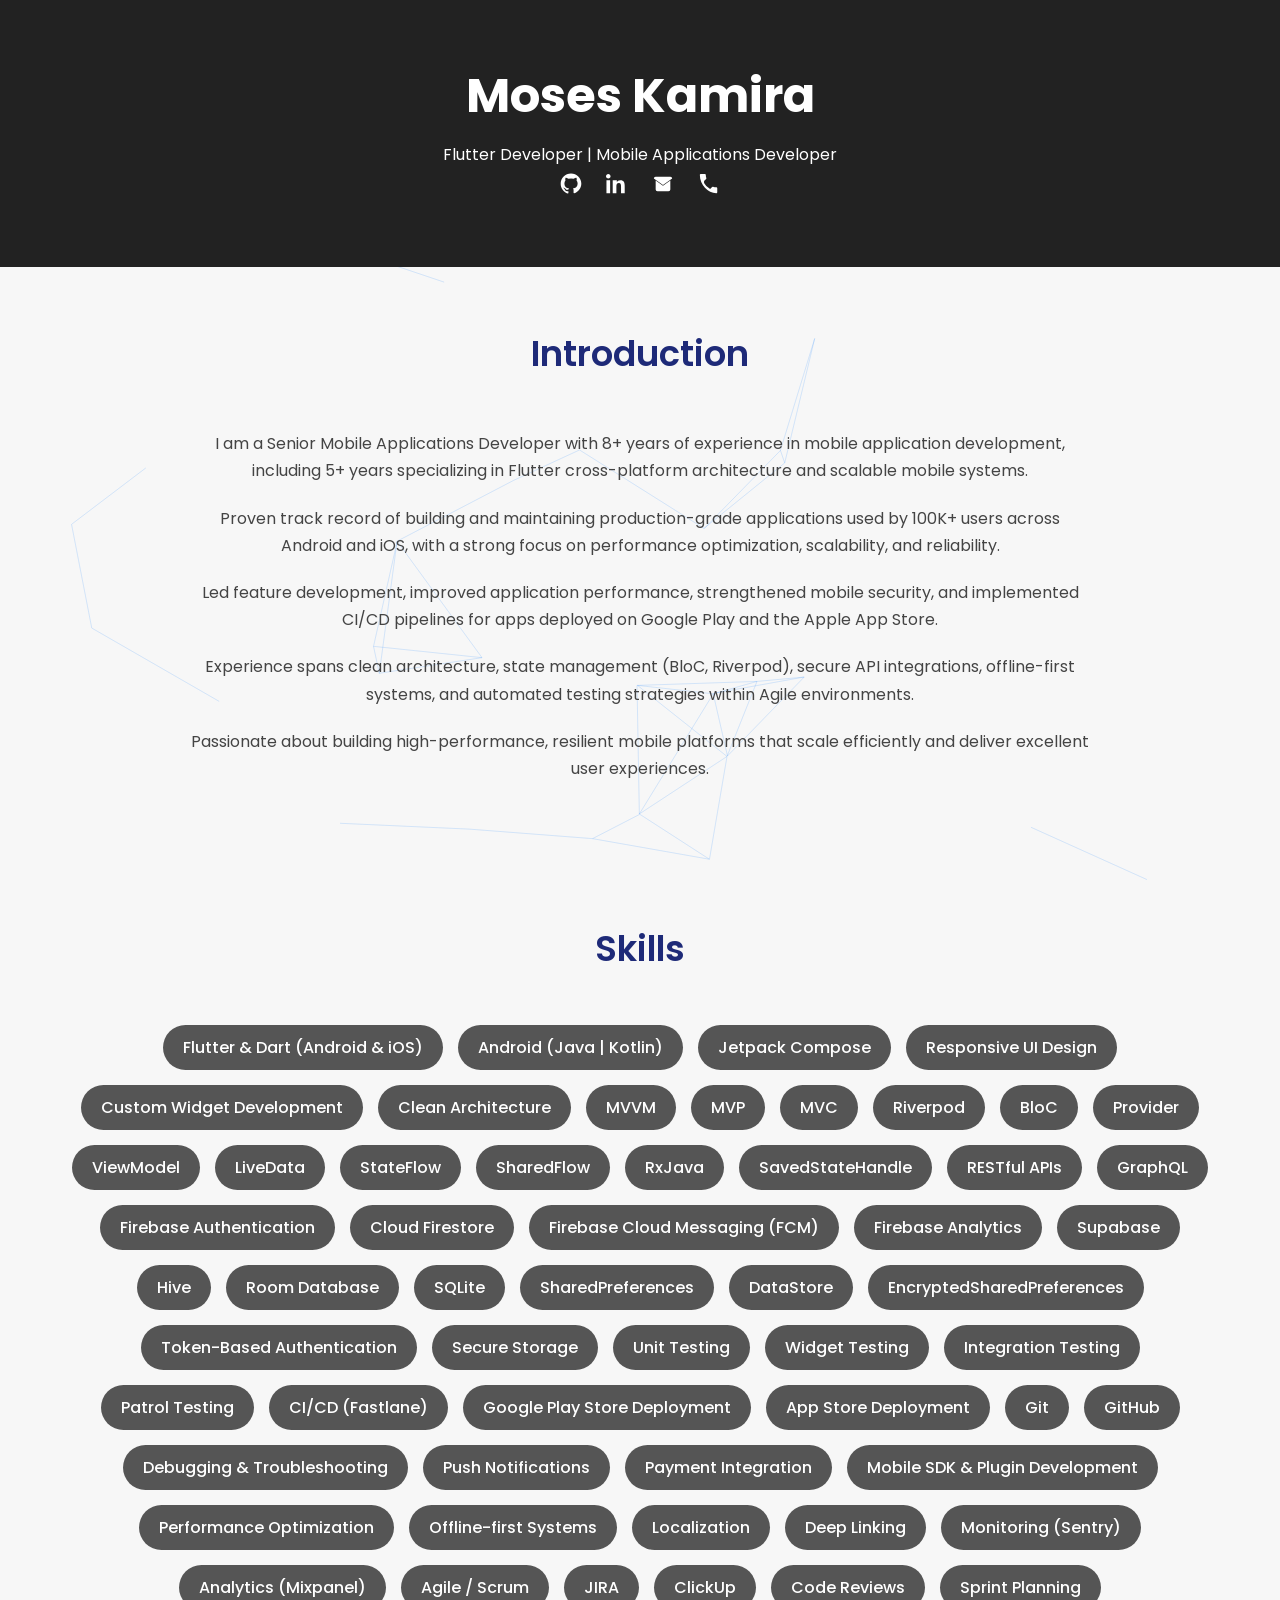
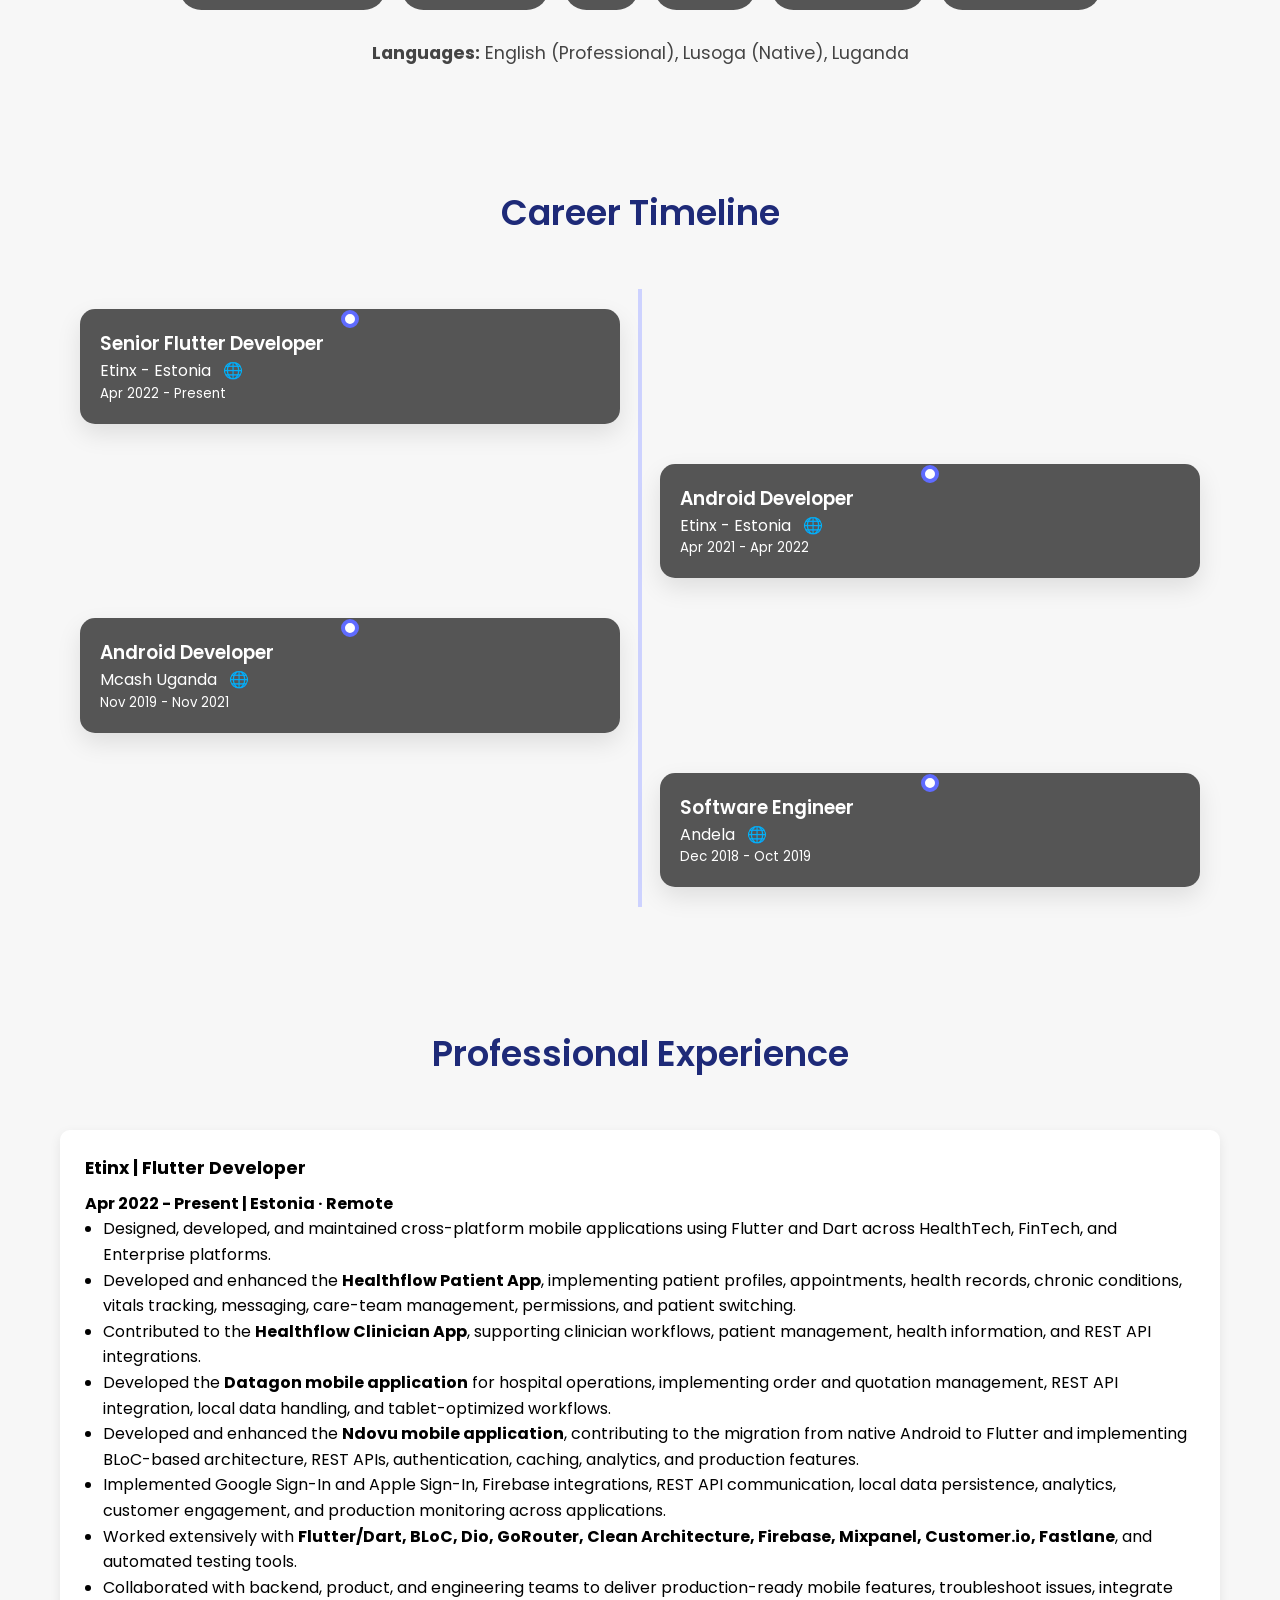
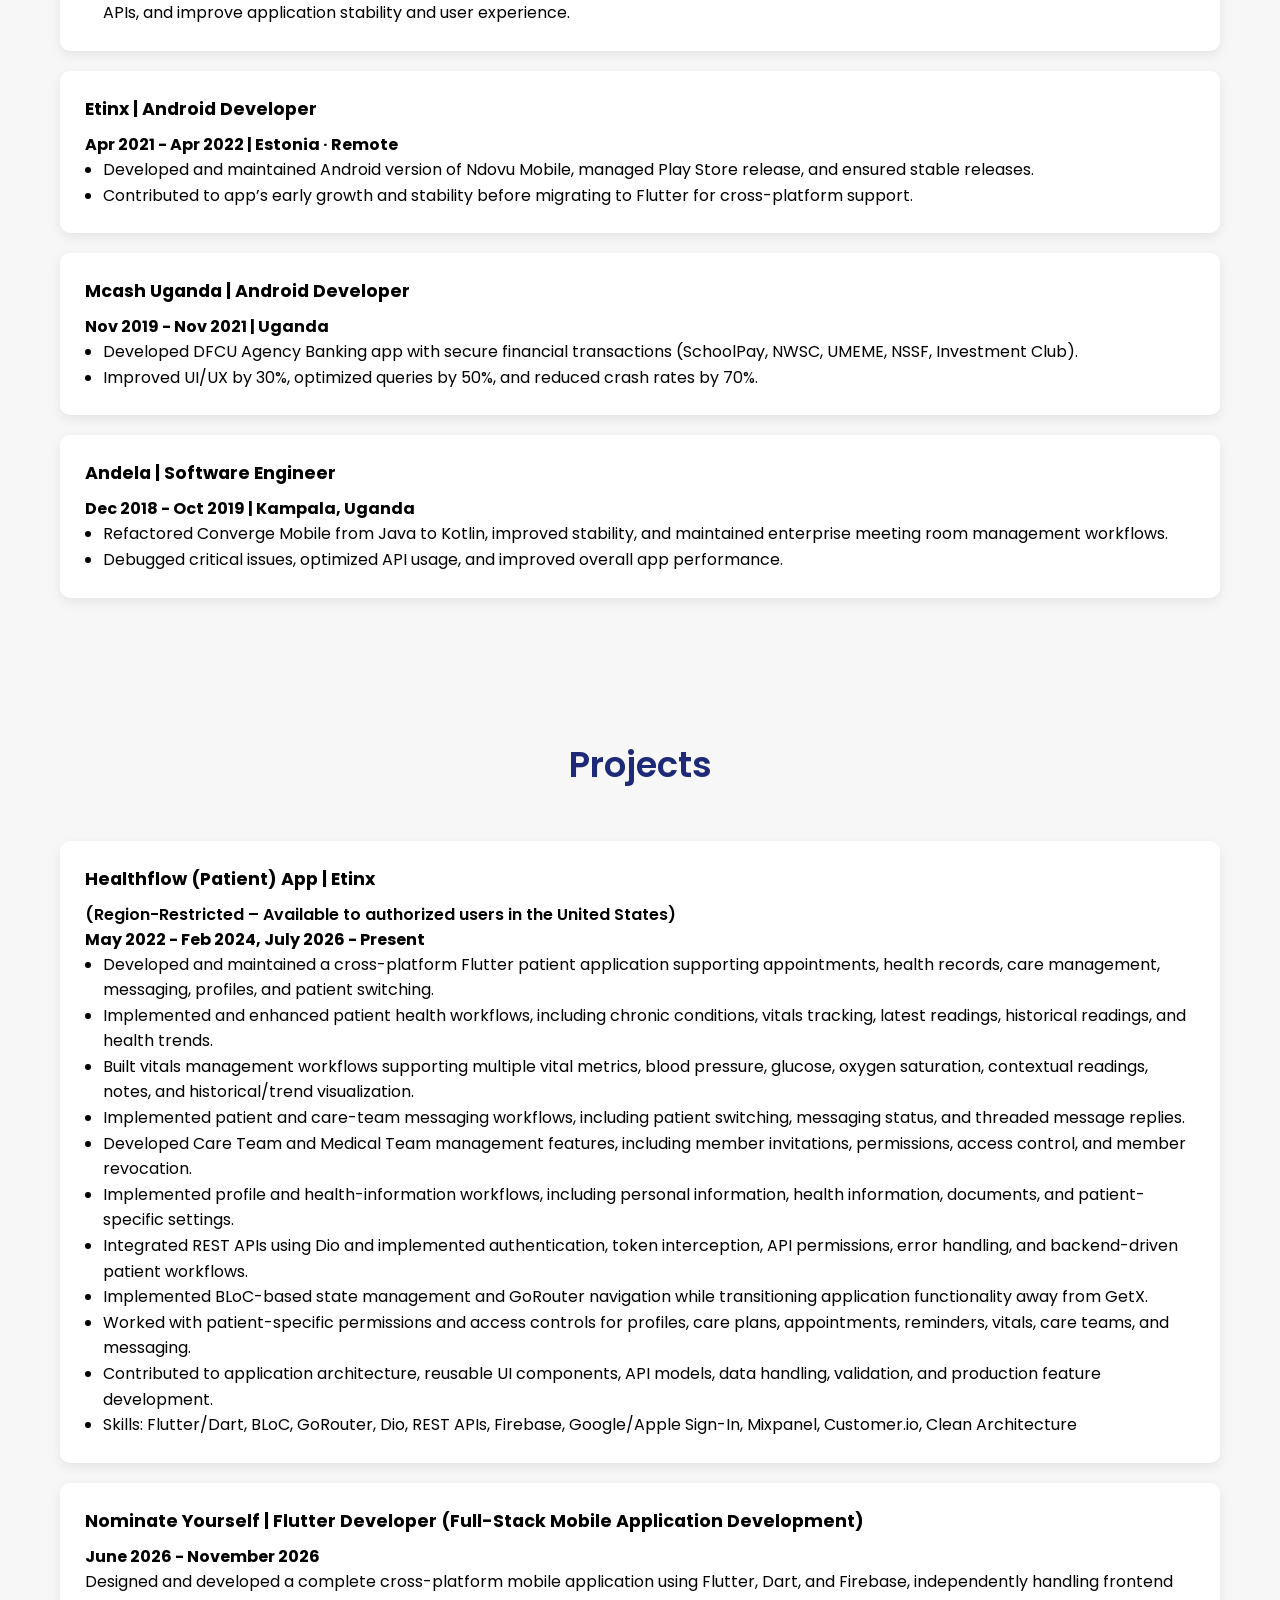
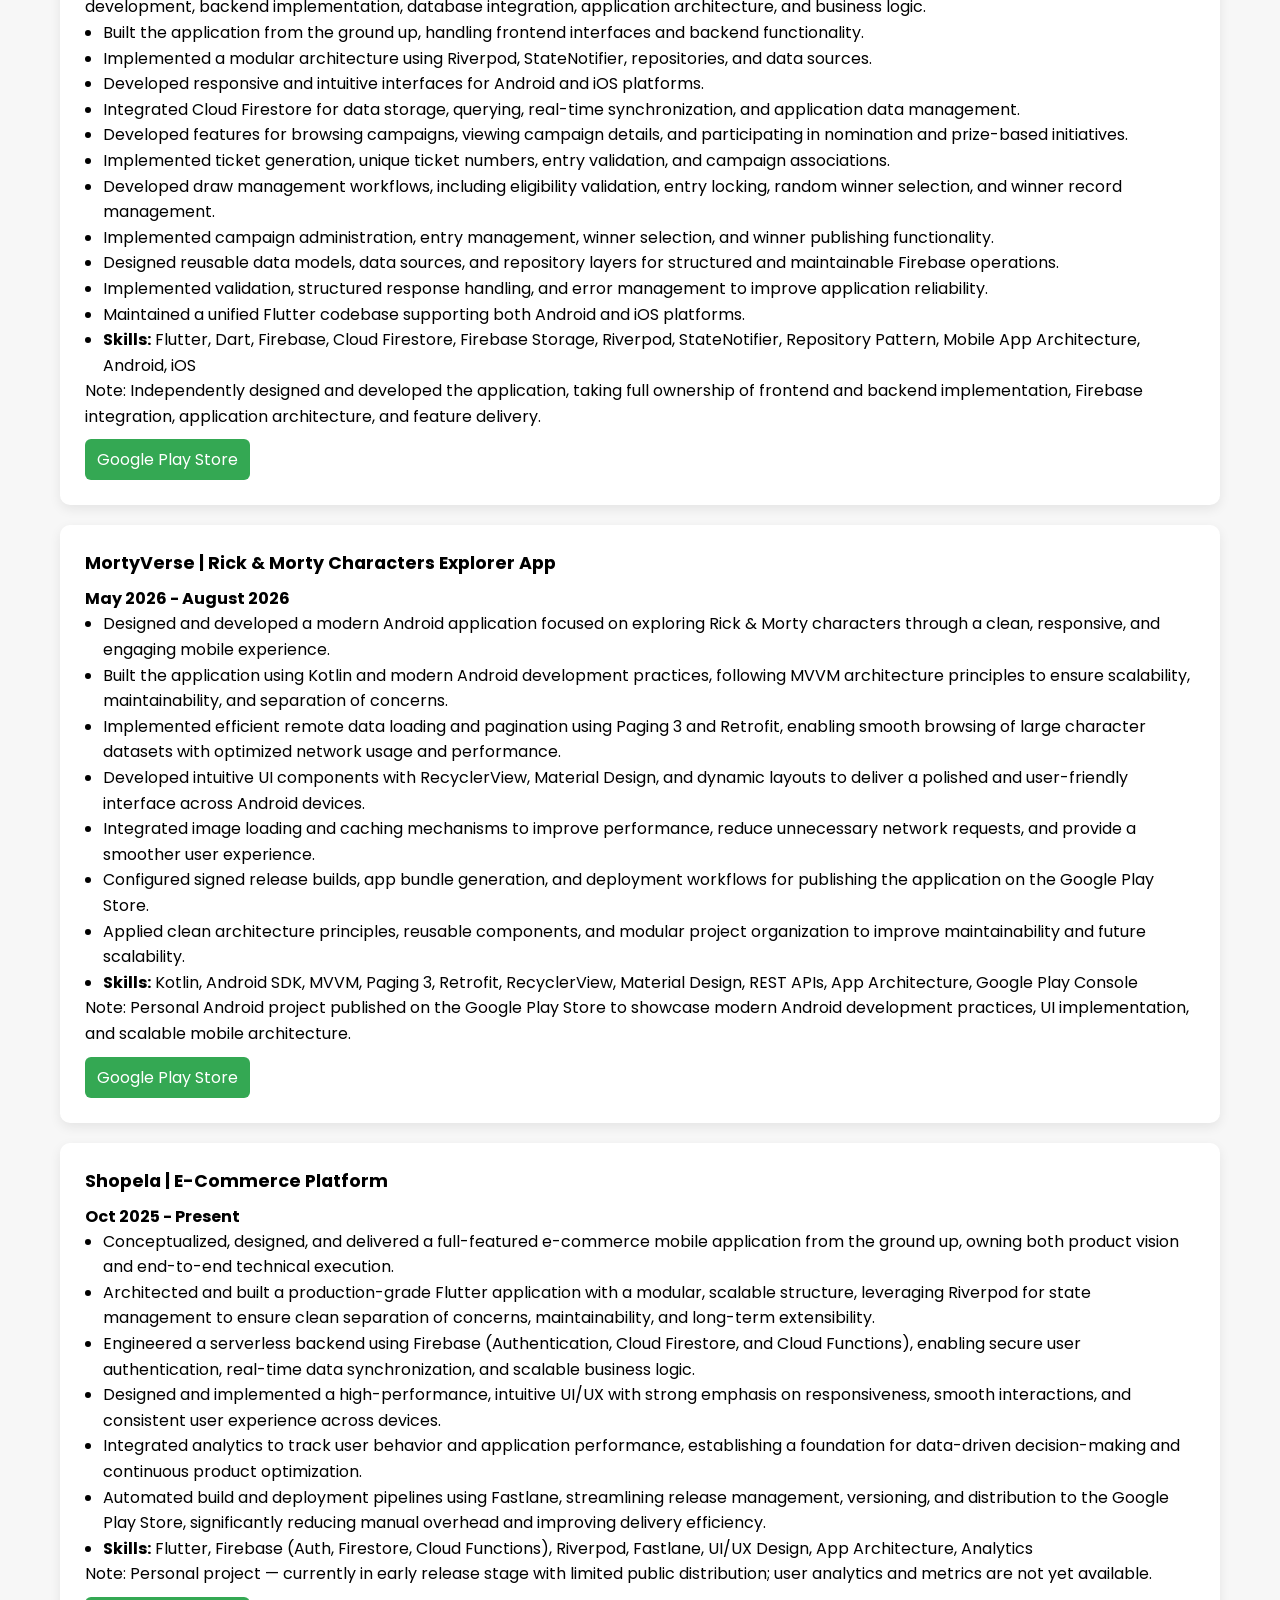
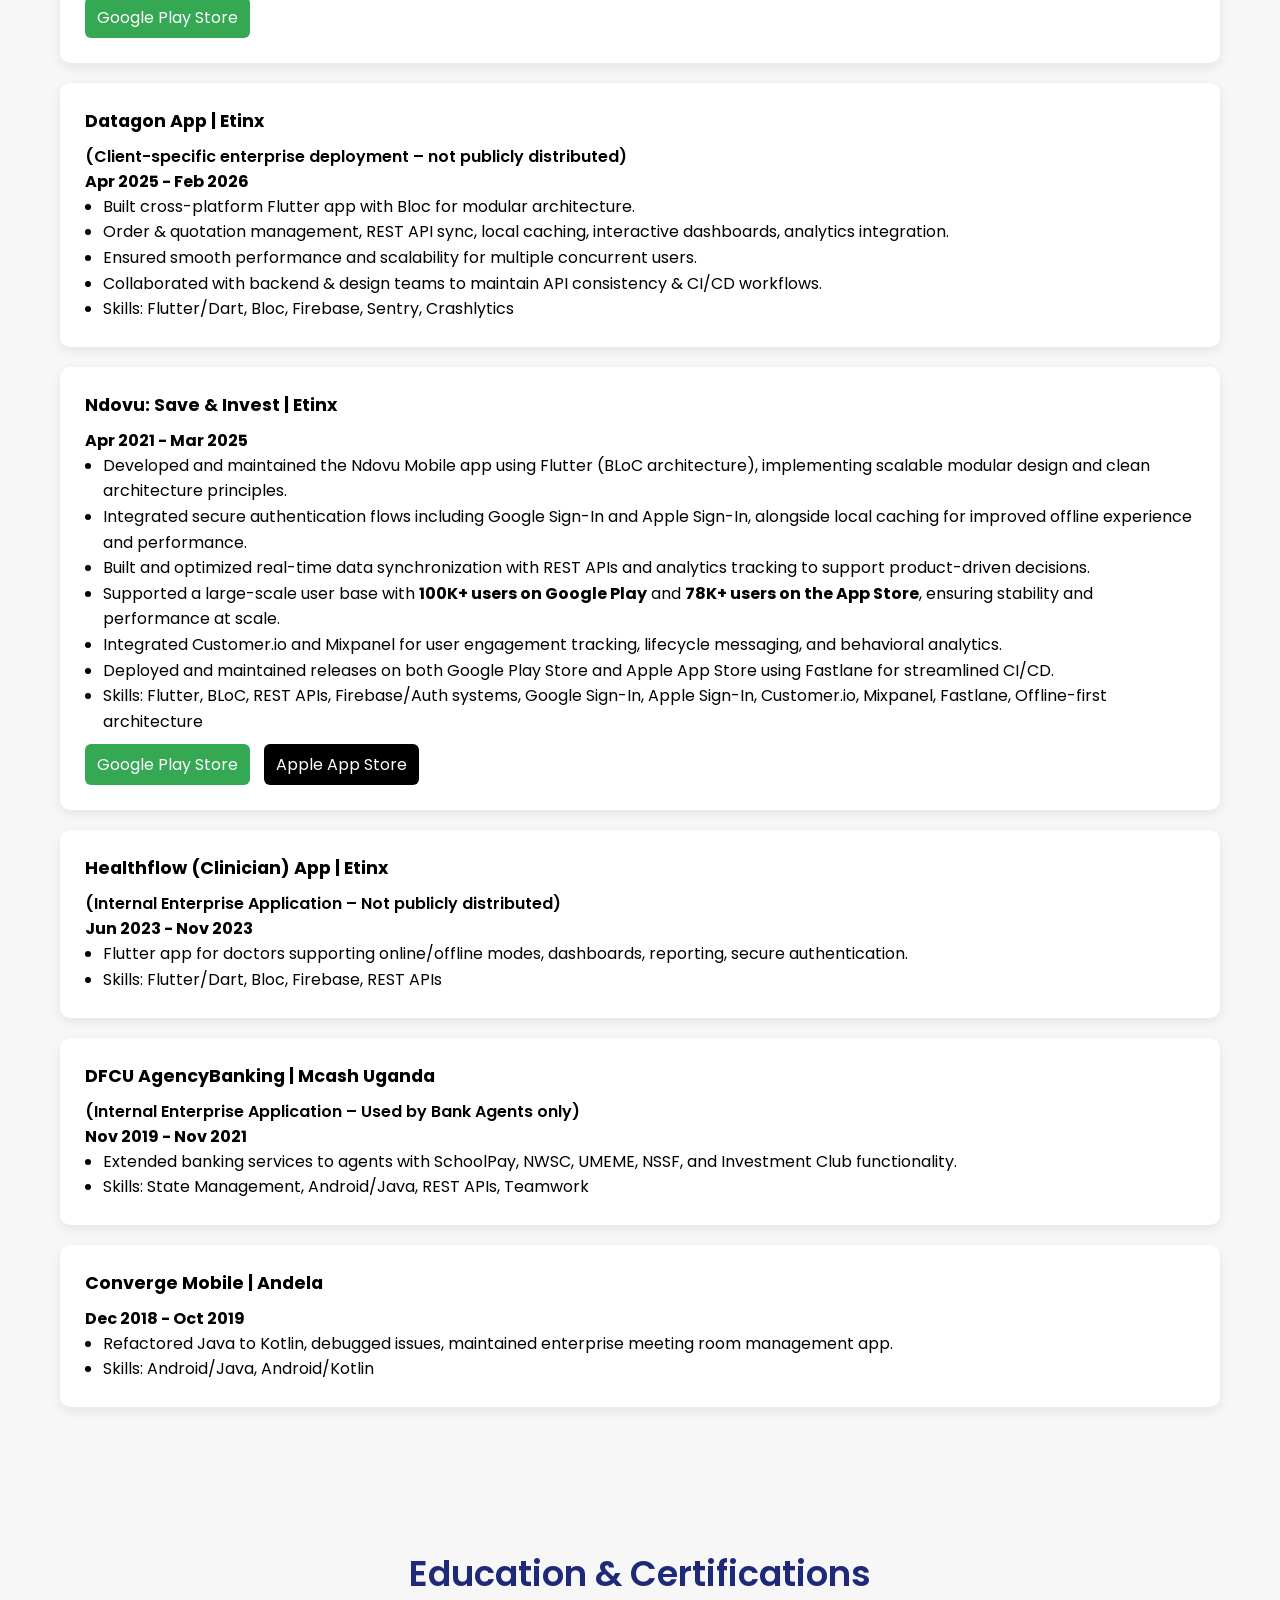
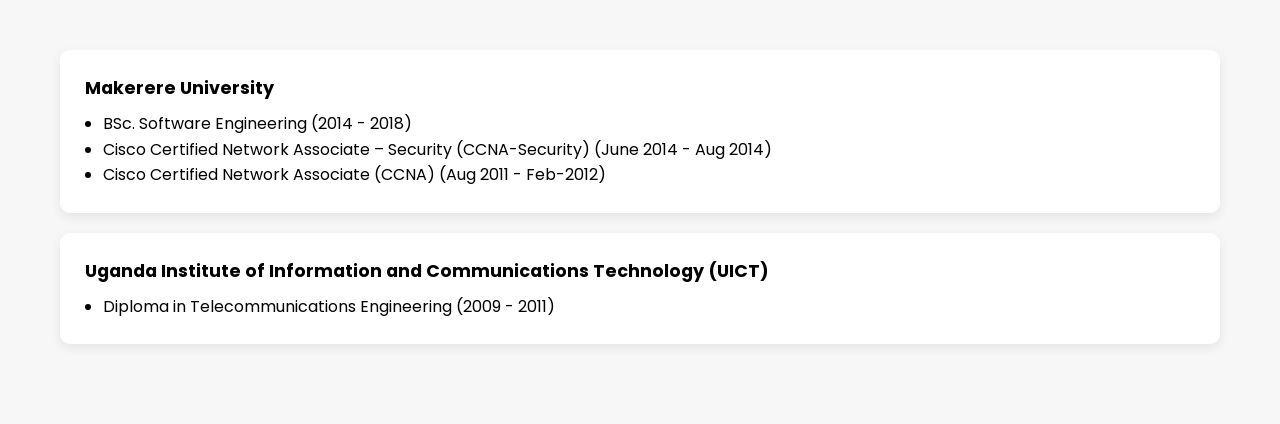
<file: index.html>
<html lang="en">
<head>
    <meta charset="UTF-8">
    <meta name="viewport" content="width=device-width, initial-scale=1.0">
    <title>Moses Kamira - Flutter Developer Portfolio</title>
    <link href="https://fonts.googleapis.com/css2?family=Poppins:wght@300;400;500;600;700&display=swap"
          rel="stylesheet">
    <link href="css/styles.css" rel="stylesheet">
</head>
<body>
<div class="background-anim">
    <canvas id="cobweb"></canvas>
    <span></span>
    <span></span>
    <span></span>
    <span></span>
    <span></span>
</div>
   <header>
    <h1>Moses Kamira</h1>
    <p>Flutter Developer | Mobile Applications Developer</p>
    <p class="contact">
        <!-- GitHub Icon -->
        <a href="https://github.com/moseskamira" target="_blank" title="GitHub">
            <svg xmlns="http://www.w3.org/2000/svg" width="22" height="22" fill="white"
                 viewBox="0 0 24 24">
                <path d="M12 .5C5.73.5.75 5.48.75 11.75c0 4.99 3.22 9.23 7.69 10.72.56.1.76-.24.76-.53 0-.26-.01-1.14-.02-2.07-3.13.68-3.79-1.51-3.79-1.51-.51-1.3-1.25-1.65-1.25-1.65-1.02-.7.08-.69.08-.69 1.13.08 1.72 1.16 1.72 1.16 1.01 1.72 2.65 1.22 3.3.93.1-.73.39-1.22.71-1.5-2.5-.28-5.13-1.25-5.13-5.55 0-1.22.44-2.22 1.16-3-.12-.28-.5-1.42.11-2.95 0 0 .95-.3 3.1 1.15a10.7 10.7 0 0 1 5.65 0c2.15-1.45 3.1-1.15 3.1-1.15.61 1.53.23 2.67.11 2.95.72.78 1.16 1.78 1.16 3 0 4.31-2.63 5.27-5.14 5.55.4.34.75 1 .75 2.02 0 1.46-.01 2.64-.01 3 .01.29.2.63.77.52 4.46-1.49 7.68-5.73 7.68-10.72C23.25 5.48 18.27.5 12 .5z"/>
            </svg>
        </a>

        <!-- LinkedIn Icon -->
        <a href="https://www.linkedin.com/in/moses-kamira-1b9425142/" target="_blank"
           title="LinkedIn">
            <svg xmlns="http://www.w3.org/2000/svg" width="22" height="22" fill="white"
                 viewBox="0 0 24 24">
                <path d="M4.98 3.5C4.98 4.88 3.86 6 2.49 6S0 4.88 0 3.5 1.12 1 2.49 1 4.98 2.12 4.98 3.5zM.5 8h4v14h-4V8zm7.5 0h3.8v1.92h.05c.53-1 1.83-2.05 3.77-2.05 4.03 0 4.78 2.65 4.78 6.09V22h-4v-7.1c0-1.69-.03-3.86-2.35-3.86-2.36 0-2.72 1.84-2.72 3.74V22h-4V8z"/>
            </svg>
        </a>
        <a href="mailto:moses.african@gmail.com" title="Email">
            <svg xmlns="http://www.w3.org/2000/svg" width="22" height="22" fill="white"
                 viewBox="0 0 24 24">
                <path d="M20 4H4a2 2 0 0 0-2 2v.01l10 6.99 10-6.99V6a2 2 0 0 0-2-2zm0 4.24-8 5.6-8-5.6V18a2 2 0 0 0 2 2h12a2 2 0 0 0 2-2V8.24z"/>
            </svg>
        </a>
        <!-- Phone Icon -->
        <a href="tel:+256789608543" title="Call">
            <svg xmlns="http://www.w3.org/2000/svg" width="22" height="22" fill="white"
                 viewBox="0 0 24 24">
                <path d="M6.62 10.79a15.466 15.466 0 0 0 6.59 6.59l2.2-2.2a1 1 0 0 1 1.01-.24c1.11.37 2.31.57 3.58.57a1 1 0 0 1 1 1V21a1 1 0 0 1-1 1C10.85 22 2 13.15 2 2a1 1 0 0 1 1-1h4.5a1 1 0 0 1 1 1c0 1.27.2 2.47.57 3.58a1 1 0 0 1-.24 1.01l-2.2 2.2z"/>
            </svg>
        </a>
    </p>
</header>
<div id="header"></div>

<!-- Introduction -->
<section>
    <h2 class="section-title">Introduction</h2>

    <p class="intro">
        I am a Senior Mobile Applications Developer with 8+ years of experience in mobile
        application development, including 5+ years specializing in Flutter cross-platform
        architecture and scalable mobile systems.
    </p>

    <p class="intro">
        Proven track record of building and maintaining production-grade applications used by 100K+
        users across Android and iOS, with a strong focus on performance optimization, scalability,
        and reliability.
    </p>

    <p class="intro">
        Led feature development, improved application performance, strengthened mobile security, and
        implemented CI/CD pipelines for apps deployed on Google Play and the Apple App Store.
    </p>

    <p class="intro">
        Experience spans clean architecture, state management (BloC, Riverpod), secure API
        integrations, offline-first systems, and automated testing strategies within Agile
        environments.
    </p>

    <p class="intro">
        Passionate about building high-performance, resilient mobile platforms that scale
        efficiently and deliver excellent user experiences.
    </p>
</section>

<!-- Skills -->
<section id="skills">
    <h2 class="section-title">Skills</h2>

    <div class="skills-container">

        <div class="skill">Flutter & Dart (Android & iOS)</div>
        <div class="skill">Android (Java | Kotlin)</div>
        <div class="skill">Jetpack Compose</div>
        <div class="skill">Responsive UI Design</div>
        <div class="skill">Custom Widget Development</div>
        <div class="skill">Clean Architecture</div>
        <div class="skill">MVVM</div>
        <div class="skill">MVP</div>
        <div class="skill">MVC</div>
        <div class="skill">Riverpod</div>
        <div class="skill">BloC</div>
        <div class="skill">Provider</div>
        <div class="skill">ViewModel</div>
        <div class="skill">LiveData</div>
        <div class="skill">StateFlow</div>
        <div class="skill">SharedFlow</div>
        <div class="skill">RxJava</div>
        <div class="skill">SavedStateHandle</div>
        <div class="skill">RESTful APIs</div>
        <div class="skill">GraphQL</div>
        <div class="skill">Firebase Authentication</div>
        <div class="skill">Cloud Firestore</div>
        <div class="skill">Firebase Cloud Messaging (FCM)</div>
        <div class="skill">Firebase Analytics</div>
        <div class="skill">Supabase</div>
        <div class="skill">Hive</div>
        <div class="skill">Room Database</div>
        <div class="skill">SQLite</div>
        <div class="skill">SharedPreferences</div>
        <div class="skill">DataStore</div>
        <div class="skill">EncryptedSharedPreferences</div>
        <div class="skill">Token-Based Authentication</div>
        <div class="skill">Secure Storage</div>
        <div class="skill">Unit Testing</div>
        <div class="skill">Widget Testing</div>
        <div class="skill">Integration Testing</div>
        <div class="skill">Patrol Testing</div>
        <div class="skill">CI/CD (Fastlane)</div>
        <div class="skill">Google Play Store Deployment</div>
        <div class="skill">App Store Deployment</div>
        <div class="skill">Git</div>
        <div class="skill">GitHub</div>
        <div class="skill">Debugging & Troubleshooting</div>
        <div class="skill">Push Notifications</div>
        <div class="skill">Payment Integration</div>
        <div class="skill">Mobile SDK & Plugin Development</div>
        <div class="skill">Performance Optimization</div>
        <div class="skill">Offline-first Systems</div>
        <div class="skill">Localization</div>
        <div class="skill">Deep Linking</div>
        <div class="skill">Monitoring (Sentry)</div>
        <div class="skill">Analytics (Mixpanel)</div>
        <div class="skill">Agile / Scrum</div>
        <div class="skill">JIRA</div>
        <div class="skill">ClickUp</div>
        <div class="skill">Code Reviews</div>
        <div class="skill">Sprint Planning</div>

    </div>

    <div class="languages">
        <strong>Languages:</strong> English (Professional), Lusoga (Native), Luganda
    </div>
</section>

<section>
    <h2 class="section-title">Career Timeline</h2>
    <div class="timeline">
        <div class="timeline-item left">
            <div class="circle"></div>
            <div class="card">
                <h3>Senior Flutter Developer</h3>
                <p>Etinx - Estonia&nbsp;&nbsp;
                    <a href="https://www.etinx.com" target="_blank" rel="noopener noreferrer">🌐</a>
                </p>
                <small>Apr 2022 - Present</small>
            </div>
        </div>

        <div class="timeline-item right">
            <div class="circle"></div>
            <div class="card">
                <h3>Android Developer</h3>
                <p>Etinx - Estonia&nbsp;&nbsp;
                    <a href="https://www.etinx.com" target="_blank" rel="noopener noreferrer">🌐</a>
                </p>
                <small>Apr 2021 - Apr 2022</small>
            </div>
        </div>


        <div class="timeline-item left">
            <div class="circle"></div>
            <div class="card">
                <h3>Android Developer</h3>
                <p>Mcash Uganda&nbsp;&nbsp;
                    <a href="https://www.mcash.ug/" target="_blank" rel="noopener noreferrer">🌐</a>
                </p>
                <small>Nov 2019 - Nov 2021</small>
            </div>
        </div>

        <div class="timeline-item right">
            <div class="circle"></div>
            <div class="card">
                <h3>Software Engineer</h3>
                <p>Andela&nbsp;&nbsp;
                    <a href="https://www.andela.com/" target="_blank"
                       rel="noopener noreferrer">🌐</a></p>
                <small>Dec 2018 - Oct 2019</small>
            </div>
        </div>

    </div>
</section>

<!-- Experience -->
<section id="experience">
    <h2 class="section-title">Professional Experience</h2>
    <!-- Etinx | Flutter Developer -->
    <div class="experience-item">
        <div class="company">Etinx | Flutter Developer</div>
        <div><strong>Apr 2022 - Present | Estonia · Remote</strong></div>
        <ul>
            <li>Designed, developed, and maintained cross-platform mobile applications using Flutter
                and Dart across HealthTech, FinTech, and Enterprise platforms.
            </li>
            <li>Developed and enhanced the <strong>Healthflow Patient App</strong>, implementing
                patient profiles, appointments, health records, chronic conditions, vitals tracking,
                messaging, care-team management, permissions, and patient switching.
            </li>
            <li>Contributed to the <strong>Healthflow Clinician App</strong>, supporting clinician
                workflows, patient management, health information, and REST API integrations.
            </li>
            <li>Developed the <strong>Datagon mobile application</strong> for hospital operations,
                implementing order and quotation management, REST API integration, local data
                handling, and tablet-optimized workflows.
            </li>
            <li>Developed and enhanced the <strong>Ndovu mobile application</strong>, contributing
                to the migration from native Android to Flutter and implementing BLoC-based
                architecture, REST APIs, authentication, caching, analytics, and production
                features.
            </li>
            <li>Implemented Google Sign-In and Apple Sign-In, Firebase integrations, REST API
                communication, local data persistence, analytics, customer engagement, and
                production monitoring across applications.
            </li>
            <li>Worked extensively with <strong>Flutter/Dart, BLoC, Dio, GoRouter, Clean
                Architecture, Firebase, Mixpanel, Customer.io, Fastlane</strong>, and automated
                testing tools.
            </li>
            <li>Collaborated with backend, product, and engineering teams to deliver
                production-ready mobile features, troubleshoot issues, integrate APIs, and improve
                application stability and user experience.
            </li>
        </ul>
    </div>

    <!-- Etinx | Android Developer -->
    <div class="experience-item">
        <div class="company">Etinx | Android Developer</div>
        <div><strong>Apr 2021 - Apr 2022 | Estonia · Remote</strong></div>
        <ul>
            <li>Developed and maintained Android version of Ndovu Mobile, managed Play Store
                release, and ensured stable releases.
            </li>
            <li>Contributed to app’s early growth and stability before migrating to Flutter for
                cross-platform support.
            </li>
        </ul>
    </div>

    <!-- Mcash Uganda -->
    <div class="experience-item">
        <div class="company">Mcash Uganda | Android Developer</div>
        <div><strong>Nov 2019 - Nov 2021 | Uganda</strong></div>
        <ul>
            <li>Developed DFCU Agency Banking app with secure financial transactions (SchoolPay,
                NWSC, UMEME, NSSF, Investment Club).
            </li>
            <li>Improved UI/UX by 30%, optimized queries by 50%, and reduced crash rates by 70%.
            </li>
        </ul>
    </div>

    <!-- Andela -->
    <div class="experience-item">
        <div class="company">Andela | Software Engineer</div>
        <div><strong>Dec 2018 - Oct 2019 | Kampala, Uganda</strong></div>
        <ul>
            <li>Refactored Converge Mobile from Java to Kotlin, improved stability, and maintained
                enterprise meeting room management workflows.
            </li>
            <li>Debugged critical issues, optimized API usage, and improved overall app
                performance.
            </li>
        </ul>
    </div>
</section>

<!-- Projects -->
<section id="projects">
    <h2 class="section-title">Projects</h2>
    <!-- Healthflow - Patient -->
    <div class="project-item">
        <div class="company">Healthflow (Patient) App | Etinx</div>
        <h4>(Region-Restricted – Available to authorized users in the United States)</h4>
        <div><strong>May 2022 - Feb 2024, July 2026 - Present</strong></div>
        <ul>
            <li>Developed and maintained a cross-platform Flutter patient application supporting
                appointments, health records, care management, messaging, profiles, and patient
                switching.
            </li>
            <li>Implemented and enhanced patient health workflows, including chronic conditions,
                vitals tracking, latest readings, historical readings, and health trends.
            </li>
            <li>Built vitals management workflows supporting multiple vital metrics, blood pressure,
                glucose, oxygen saturation, contextual readings, notes, and historical/trend
                visualization.
            </li>
            <li>Implemented patient and care-team messaging workflows, including patient switching,
                messaging status, and threaded message replies.
            </li>
            <li>Developed Care Team and Medical Team management features, including member
                invitations, permissions, access control, and member revocation.
            </li>
            <li>Implemented profile and health-information workflows, including personal
                information, health information, documents, and patient-specific settings.
            </li>
            <li>Integrated REST APIs using Dio and implemented authentication, token interception,
                API permissions, error handling, and backend-driven patient workflows.
            </li>
            <li>Implemented BLoC-based state management and GoRouter navigation while transitioning
                application functionality away from GetX.
            </li>
            <li>Worked with patient-specific permissions and access controls for profiles, care
                plans, appointments, reminders, vitals, care teams, and messaging.
            </li>
            <li>Contributed to application architecture, reusable UI components, API models, data
                handling, validation, and production feature development.
            </li>
            <li>Skills: Flutter/Dart, BLoC, GoRouter, Dio, REST APIs, Firebase, Google/Apple
                Sign-In, Mixpanel, Customer.io, Clean Architecture
            </li>
        </ul>
    </div>

    
<!-- Nominate Yourself -->
<div class="project-item">
    <div class="company">Nominate Yourself | Flutter Developer (Full-Stack Mobile Application Development)</div>
    <div><strong>June 2026 - November 2026</strong></div>

    <p>
        Designed and developed a complete cross-platform mobile application using Flutter, Dart, and Firebase, independently handling frontend development, backend implementation, database integration, application architecture, and business logic.
    </p>

    <ul>
        <li>
            Built the application from the ground up, handling frontend interfaces and backend functionality.
        </li>

        <li>
            Implemented a modular architecture using Riverpod, StateNotifier, repositories, and data sources.
        </li>

        <li>
            Developed responsive and intuitive interfaces for Android and iOS platforms.
        </li>

        <li>
            Integrated Cloud Firestore for data storage, querying, real-time synchronization, and application data management.
        </li>

        <li>
            Developed features for browsing campaigns, viewing campaign details, and participating in nomination and prize-based initiatives.
        </li>

        <li>
            Implemented ticket generation, unique ticket numbers, entry validation, and campaign associations.
        </li>

        <li>
            Developed draw management workflows, including eligibility validation, entry locking, random winner selection, and winner record management.
        </li>

        <li>
            Implemented campaign administration, entry management, winner selection, and winner publishing functionality.
        </li>

        <li>
            Designed reusable data models, data sources, and repository layers for structured and maintainable Firebase operations.
        </li>

        <li>
            Implemented validation, structured response handling, and error management to improve application reliability.
        </li>

        <li>
            Maintained a unified Flutter codebase supporting both Android and iOS platforms.
        </li>

        <li>
            <strong>Skills:</strong> Flutter, Dart, Firebase, Cloud Firestore, Firebase Storage, Riverpod, StateNotifier, Repository Pattern, Mobile App Architecture, Android, iOS
        </li>
    </ul>

    <p class="project-note">
        Note: Independently designed and developed the application, taking full ownership of frontend and backend implementation, Firebase integration, application architecture, and feature delivery.
    </p>

    <div style="margin-top:10px;">
        <a href="https://play.google.com/store/apps/details?id=com.nominate.mobile"
           target="_blank"
           rel="noopener noreferrer"
           style="background:#34a853; padding:8px 12px; border-radius:6px; display:inline-block; color:#fff; text-decoration:none;">
            Google Play Store
        </a>
    </div>
</div>

    <!-- MortyVerse -->
    <div class="project-item">
        <div class="company">MortyVerse | Rick & Morty Characters Explorer App</div>
        <div><strong>May 2026 - August 2026</strong></div>
        <ul>
            <li>
                Designed and developed a modern Android application focused on exploring Rick &
                Morty characters through a clean, responsive, and engaging mobile experience.
            </li>

            <li>
                Built the application using Kotlin and modern Android development practices,
                following MVVM architecture principles to ensure scalability, maintainability, and
                separation of concerns.
            </li>

            <li>
                Implemented efficient remote data loading and pagination using Paging 3 and
                Retrofit, enabling smooth browsing of large character datasets with optimized
                network usage and performance.
            </li>

            <li>
                Developed intuitive UI components with RecyclerView, Material Design, and dynamic
                layouts to deliver a polished and user-friendly interface across Android devices.
            </li>

            <li>
                Integrated image loading and caching mechanisms to improve performance, reduce
                unnecessary network requests, and provide a smoother user experience.
            </li>

            <li>
                Configured signed release builds, app bundle generation, and deployment workflows
                for publishing the application on the Google Play Store.
            </li>

            <li>
                Applied clean architecture principles, reusable components, and modular project
                organization to improve maintainability and future scalability.
            </li>

            <li>
                <strong>Skills:</strong> Kotlin, Android SDK, MVVM, Paging 3, Retrofit,
                RecyclerView, Material Design, REST APIs, App Architecture, Google Play Console
            </li>
        </ul>

        <p class="project-note">
            Note: Personal Android project published on the Google Play Store to showcase modern
            Android development practices, UI implementation, and scalable mobile architecture.
        </p>

        <div style="margin-top:10px;">
            <a href="https://play.google.com/store/apps/details?id=com.kamira.mortyverse"
               target="_blank"
               style="background:#34a853; padding:8px 12px; border-radius:6px; display:inline-block; color:#fff; text-decoration:none;">
                Google Play Store
            </a>
        </div>
    </div>

    <!-- Shopela App -->
    <div class="project-item">
        <div class="company">Shopela | E-Commerce Platform</div>
        <div><strong>Oct 2025 - Present</strong></div>
        <ul>
            <li>
                Conceptualized, designed, and delivered a full-featured e-commerce mobile
                application from the ground up, owning both product vision and end-to-end technical
                execution.
            </li>

            <li>
                Architected and built a production-grade Flutter application with a modular,
                scalable structure, leveraging Riverpod for state management to ensure clean
                separation of concerns, maintainability, and long-term extensibility.
            </li>

            <li>
                Engineered a serverless backend using Firebase (Authentication, Cloud Firestore, and
                Cloud Functions), enabling secure user authentication, real-time data
                synchronization, and scalable business logic.
            </li>

            <li>
                Designed and implemented a high-performance, intuitive UI/UX with strong emphasis on
                responsiveness, smooth interactions, and consistent user experience across devices.
            </li>

            <li>
                Integrated analytics to track user behavior and application performance,
                establishing a foundation for data-driven decision-making and continuous product
                optimization.
            </li>

            <li>
                Automated build and deployment pipelines using Fastlane, streamlining release
                management, versioning, and distribution to the Google Play Store, significantly
                reducing manual overhead and improving delivery efficiency.
            </li>

            <li>
                <strong>Skills:</strong> Flutter, Firebase (Auth, Firestore, Cloud Functions),
                Riverpod, Fastlane, UI/UX Design, App Architecture, Analytics
            </li>
        </ul>

        <p class="project-note">
            Note: Personal project — currently in early release stage with limited public
            distribution; user analytics and metrics are not yet available.
        </p>

        <div style="margin-top:10px;">
            <a href="https://play.google.com/store/apps/details?id=co.shopela.client"
               target="_blank"
               style="background:#34a853; padding:8px 12px; border-radius:6px; display:inline-block; color:#fff; text-decoration:none;">
                Google Play Store
            </a>
        </div>
    </div>

    <!-- Datagon App -->
    <div class="project-item">
        <div class="company">Datagon App | Etinx</div>
        <h4>(Client-specific enterprise deployment – not publicly distributed)</h4>
        <div><strong>Apr 2025 - Feb 2026</strong></div>
        <ul>
            <li>Built cross-platform Flutter app with Bloc for modular architecture.</li>
            <li>Order & quotation management, REST API sync, local caching, interactive dashboards,
                analytics integration.
            </li>
            <li>Ensured smooth performance and scalability for multiple concurrent users.</li>
            <li>Collaborated with backend & design teams to maintain API consistency & CI/CD
                workflows.
            </li>
            <li>Skills: Flutter/Dart, Bloc, Firebase, Sentry, Crashlytics</li>
        </ul>
    </div>

    <!-- Ndovu Mobile -->
    <div class="project-item">
        <div class="company">Ndovu: Save & Invest | Etinx</div>
        <div><strong>Apr 2021 - Mar 2025</strong></div>

        <ul>
            <li>
                Developed and maintained the Ndovu Mobile app using Flutter (BLoC architecture),
                implementing scalable modular design and clean architecture principles.
            </li>

            <li>
                Integrated secure authentication flows including Google Sign-In and Apple Sign-In,
                alongside local caching for improved offline experience and performance.
            </li>

            <li>
                Built and optimized real-time data synchronization with REST APIs and analytics
                tracking to support product-driven decisions.
            </li>

            <li>
                Supported a large-scale user base with <strong>100K+ users on Google Play</strong>
                and <strong>78K+ users on the App Store</strong>, ensuring stability and performance
                at scale.
            </li>

            <li>
                Integrated Customer.io and Mixpanel for user engagement tracking, lifecycle
                messaging, and behavioral analytics.
            </li>

            <li>
                Deployed and maintained releases on both Google Play Store and Apple App Store using
                Fastlane for streamlined CI/CD.
            </li>

            <li>
                Skills: Flutter, BLoC, REST APIs, Firebase/Auth systems, Google Sign-In, Apple
                Sign-In, Customer.io, Mixpanel, Fastlane, Offline-first architecture
            </li>
        </ul>

        <div style="margin-top:10px;">
            <a href="https://play.google.com/store/apps/details?id=co.ndovu.investor&hl=en"
               target="_blank"
               style="background:#34a853; padding:8px 12px; border-radius:6px; display:inline-block; margin-right:10px; color:#fff; text-decoration:none;">
                Google Play Store
            </a>

            <a href="https://apps.apple.com/ug/app/ndovu-save-and-invest/id1579305298"
               target="_blank"
               style="background:#000; padding:8px 12px; border-radius:6px; display:inline-block; color:#fff; text-decoration:none;">
                Apple App Store
            </a>
        </div>
    </div>

    <!-- Healthflow Clinician App -->
    <div class="project-item">
        <div class="company">Healthflow (Clinician) App | Etinx</div>
        <h4>(Internal Enterprise Application – Not publicly distributed)</h4>
        <div><strong>Jun 2023 - Nov 2023</strong></div>
        <ul>
            <li>Flutter app for doctors supporting online/offline modes, dashboards, reporting,
                secure authentication.
            </li>
            <li>Skills: Flutter/Dart, Bloc, Firebase, REST APIs</li>
        </ul>
    </div>

    <!-- DFCU Agency Banking -->
    <div class="project-item">
        <div class="company">DFCU AgencyBanking | Mcash Uganda</div>
        <h4>(Internal Enterprise Application – Used by Bank Agents only)</h4>
        <div><strong>Nov 2019 - Nov 2021</strong></div>
        <ul>
            <li>Extended banking services to agents with SchoolPay, NWSC, UMEME, NSSF, and
                Investment Club functionality.
            </li>
            <li>Skills: State Management, Android/Java, REST APIs, Teamwork</li>
        </ul>
    </div>

    <!-- Converge Mobile -->
    <div class="project-item">
        <div class="company">Converge Mobile | Andela</div>
        <div><strong>Dec 2018 - Oct 2019</strong></div>
        <ul>
            <li>Refactored Java to Kotlin, debugged issues, maintained enterprise meeting room
                management app.
            </li>
            <li>Skills: Android/Java, Android/Kotlin</li>
        </ul>
    </div>

</section>
<!-- Education -->
<section id="education">
    <h2 class="section-title">Education & Certifications</h2>

    <div class="experience-item">
        <div class="company">Makerere University</div>
        <ul>
            <li>BSc. Software Engineering (2014 - 2018)</li>
            <li>Cisco Certified Network Associate – Security (CCNA-Security) (June 2014 - Aug
                2014)
            </li>
            <li>Cisco Certified Network Associate (CCNA) (Aug 2011 - Feb-2012)</li>

        </ul>
    </div>

    <div class="experience-item">
        <div class="company">Uganda Institute of Information and Communications Technology (UICT)
        </div>
        <ul>
            <li>Diploma in Telecommunications Engineering (2009 - 2011)</li>
        </ul>
    </div>
</section>
 <script src="js/script.js"></script>

</body>
</html>
</file>
<file: css/styles.css>
* {
  box-sizing: border-box;
  margin: 0;
  padding: 0;
}

html, body {
  font-family: 'Poppins', sans-serif;
  font-weight: 400;
  width: 100%;
  overflow-x: hidden;
  background: #f7f7f7;
}

h1, h2, h3, h4 {
  font-weight: 600;
}

p, li {
  font-weight: 400;
  line-height: 1.6;
}

h1 { font-size: 3rem; font-weight: 700; }
h2 { font-size: 2rem; font-weight: 600; }
h1, h2, h3, h4, h5 { margin: 0; }

.company {
  font-size: 1.2rem;
  font-weight: 700;
}

section {
  padding: 60px 20px;
  max-width: 1200px;
  width: 100%;
  margin: auto;
}

ul {
  padding-left: 18px;
}

a {
  text-decoration: none;
  color: #fff;
  transition: color 0.3s;
}

a:hover {
  color: #ffd700;
}

header {
  background: #222;
  color: #fff;
  padding: 60px 20px;
  text-align: center;
}

header, section {
  position: relative;
  z-index: 2;
}

header h1 {
  font-size: 3em;
  margin-bottom: 10px;
}

header p {
  margin: 5px 0;
}

header .contact a {
  margin: 0 10px;
}

.section-title {
  text-align: center;
  font-size: 2.2em;
  margin-bottom: 50px;
  color: #1e2a78;
  font-weight: 600;
}

.intro {
  max-width: 900px;
  margin: 20px auto;
  text-align: center;
  line-height: 1.7;
  font-size: 1em;
  color: #444;
}


.languages {
  text-align: center;
  margin-top: 30px;
  font-size: 1.1em;
  color: #444;
}

.skills-container {
  display: flex;
  flex-wrap: wrap;
  justify-content: center;
  gap: 15px;
  margin-top: 30px;
}

.skill {
  background: #555;
  color: #fff;
  padding: 10px 20px;
  border-radius: 30px;
  font-weight: 500;
  opacity: 0;
  transform: translateY(20px);
  transition: all 0.6s ease;
}

.skill.visible {
  opacity: 1;
  transform: translateY(0);
}

.skill:hover {
  transform: translateY(-6px) scale(1.05);
  background: linear-gradient(135deg, #007bff, #00c6ff);
  box-shadow: 0 8px 20px rgba(0,123,255,0.4);
}

.timeline {
  position: relative;
}

.timeline::before {
  content: '';
  position: absolute;
  left: 50%;
  top: 0;
  width: 4px;
  height: 100%;
  background: #cdd2ff;
  transform: translateX(-50%);
}

.timeline-item {
  width: 50%;
  padding: 20px;
  position: relative;
  opacity: 0;
  transform: translateY(40px);
  transition: all 0.6s ease;
}

.timeline-item.show {
  opacity: 1;
  transform: translateY(0);
}

.timeline-item.left {
  left: 0;
}

.timeline-item.right {
  left: 50%;
}

.card {
  background: #555;
  color: #fff;
  padding: 20px;
  border-radius: 15px;
  box-shadow: 0 10px 25px rgba(0,0,0,0.1);
  transition: all 0.3s ease;
}

.card:hover {
  transform: translateY(-5px) scale(1.02);
  box-shadow: 0 12px 28px rgba(0,0,0,0.15);
}

.circle {
  position: absolute;
  left: 50%;
  top: 30px;
  transform: translate(-50%, -50%);
  width: 18px;
  height: 18px;
  background: #fff;
  border: 4px solid #5f6bff;
  border-radius: 50%;
  z-index: 2;
}

.experience-item,
.project-item {
  background: #fff;
  padding: 25px;
  margin-bottom: 20px;
  border-radius: 10px;
  box-shadow: 0 4px 12px rgba(0,0,0,0.08);
  opacity: 0;
  transform: translateY(30px);
  transition: all 0.6s ease;
}

.experience-item.visible,
.project-item.visible {
  opacity: 1;
  transform: translateY(0);
}

.experience-item:hover,
.project-item:hover {
  transform: translateY(-5px);
}

.company {
  font-size: 1.1em;
  font-weight: 700;
  margin-bottom: 10px;
}

@media (max-width: 768px) {

  .timeline::before {
    left: 10px;
  }

  .timeline-item {
    width: 100%;
    padding-left: 40px;
    left: 0 !important;
  }

  .circle {
    left: 10px;
  }
}

.background-anim {
  position: fixed;
  inset: 0;
  z-index: 0;   /* ✅ instead of -1 */
  overflow: hidden;
  background: #f7f7f7;
}

#cobweb {
  position: fixed;
  top: 0;
  left: 0;
  width: 100vw;
  height: 100vh;
  display: block;
}

.background-anim span {
  position: absolute;
  width: 0;
  height: 0;
  border-left: 20px solid transparent;
  border-right: 20px solid transparent;
  border-bottom: 35px solid rgba(0,123,255,0.15);
  animation: float 15s linear infinite;
}

.background-anim span:nth-child(1){ left:10%; animation-duration:18s; }
.background-anim span:nth-child(2){ left:30%; animation-duration:12s; transform:scale(1.2); }
.background-anim span:nth-child(3){ left:50%; animation-duration:20s; transform:scale(0.8); }
.background-anim span:nth-child(4){ left:70%; animation-duration:14s; }
.background-anim span:nth-child(5){ left:90%; animation-duration:17s; }

@keyframes float {
  0% { transform: translateY(100vh) rotate(0deg); opacity: 0; }
  20% { opacity: 0.6; }
  100% { transform: translateY(-10vh) rotate(360deg); opacity: 0; }
}
</file>
